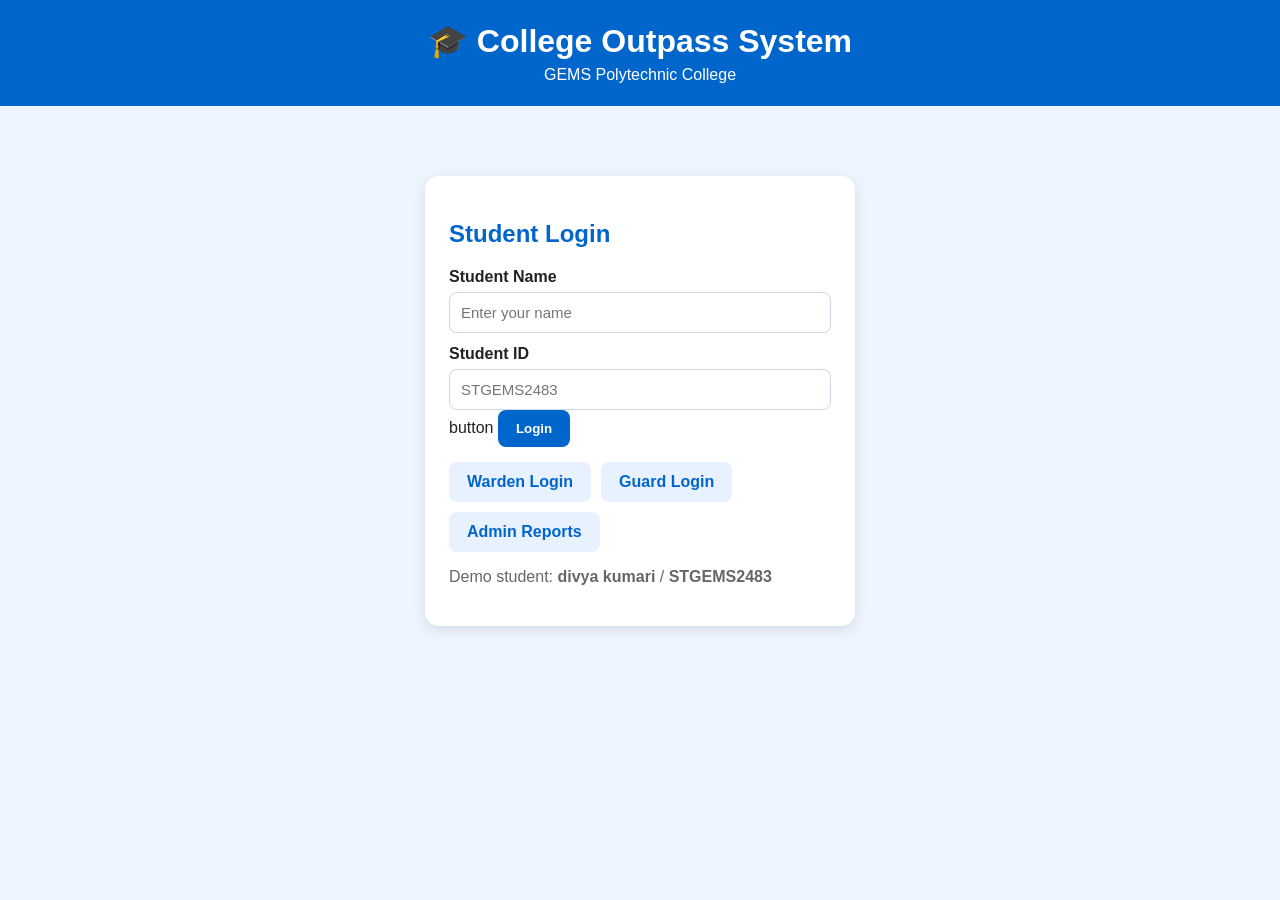
<file: index.html>
<!DOCTYPE html>
<html><head><meta charset="UTF-8"><meta name="viewport" content="width=device-width,initial-scale=1"><title>Student Login | College Outpass</title><link rel="stylesheet" href="style.css"></head>
<body><div class="header"><h1>🎓 College Outpass System</h1><p>GEMS Polytechnic College</p></div>
<div class="login-box"><h2>Student Login</h2><div id="msg"></div>
<label>Student Name</label><input id="name" placeholder="Enter your name">
<label>Student ID</label><input id="code" placeholder="STGEMS2483">
button
<button onclick="login()">Login</button>
<div class="nav"><a class="btn btn-light" href="warden.html">Warden Login</a><a class="btn btn-light" href="guard.html">Guard Login</a><a class="btn btn-light" href="admin.html">Admin Reports</a></div>
<p class="muted">Demo student: <b>divya kumari</b> / <b>STGEMS2483</b></p></div>
<script src="app.js"></script><script>
function login(){const n=document.getElementById('name').value.trim(),c=document.getElementById('code').value.trim();if(n.toLowerCase()===USERS.student.name&&c===USERS.student.code){setUser({role:'student',...USERS.student});location.href='dashboard.html'}else document.getElementById('msg').innerHTML='<div class="alert error">Invalid student name or ID.</div>'}
</script></body></html>
</file>
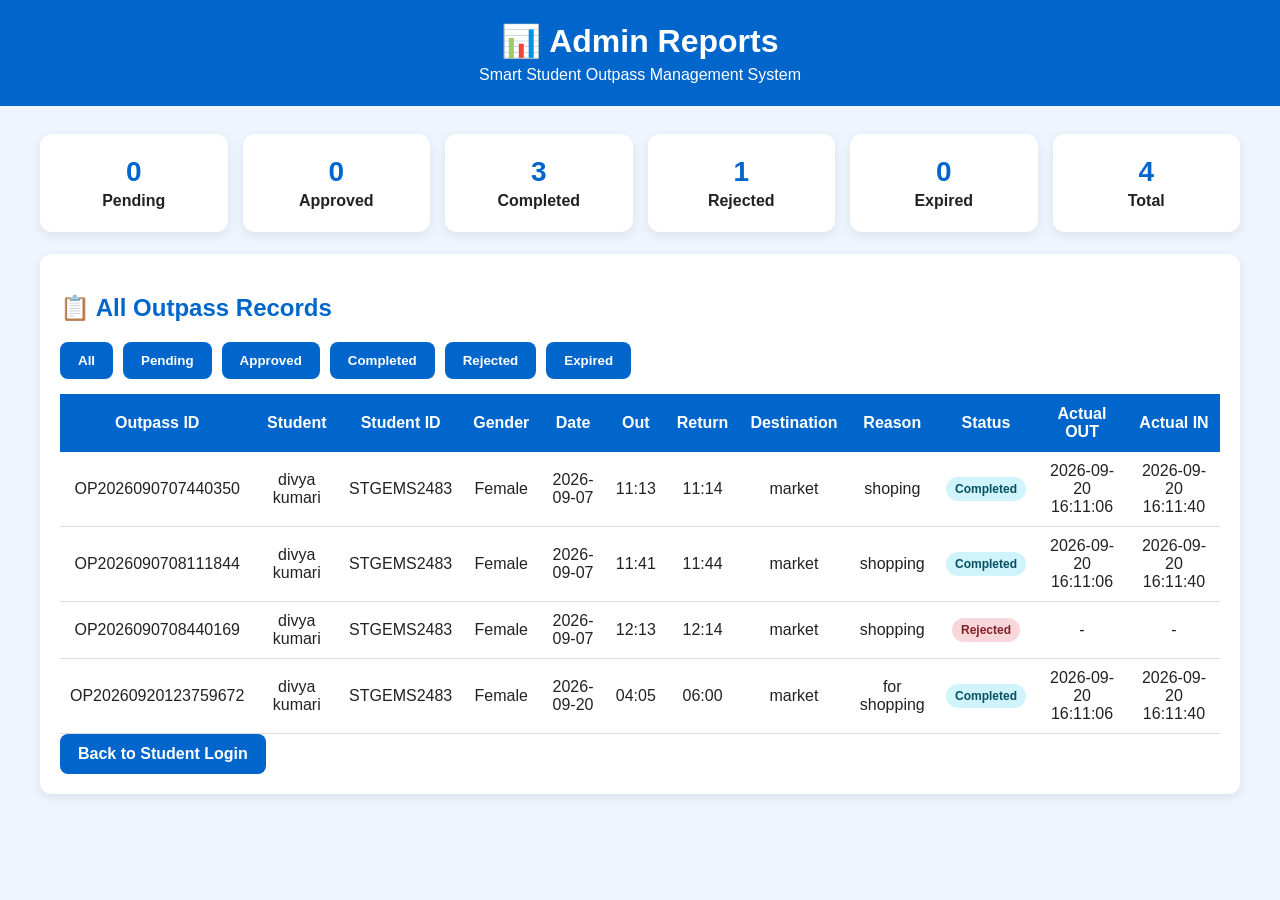
<file: admin.html>
<!DOCTYPE html>
<html><head><meta charset="UTF-8"><meta name="viewport" content="width=device-width,initial-scale=1"><title>Admin Reports</title><link rel="stylesheet" href="style.css"></head>
<body><div class="header"><h1>📊 Admin Reports</h1><p>Smart Student Outpass Management System</p></div><div class="container"><div id="cards" class="cards"></div><div class="table-box"><h2>📋 All Outpass Records</h2><div class="nav"><button onclick="render('')">All</button><button onclick="render('Pending')">Pending</button><button onclick="render('Approved')">Approved</button><button onclick="render('Completed')">Completed</button><button onclick="render('Rejected')">Rejected</button><button onclick="render('Expired')">Expired</button></div><div id="table"></div><a class="btn" href="index.html">Back to Student Login</a></div></div>
<script src="app.js"></script><script>
function render(filter){const a=data(),statuses=['Pending','Approved','Completed','Rejected','Expired'];cards.innerHTML=statuses.concat(['Total']).map(s=>`<div class="stat"><h2>${s==='Total'?a.length:a.filter(x=>x.status===s).length}</h2><p>${s}</p></div>`).join('');let rows=filter?a.filter(x=>x.status===filter):a;table.innerHTML=rows.length?`<table><tr><th>Outpass ID</th><th>Student</th><th>Student ID</th><th>Gender</th><th>Date</th><th>Out</th><th>Return</th><th>Destination</th><th>Reason</th><th>Status</th><th>Actual OUT</th><th>Actual IN</th></tr>${rows.map(x=>`<tr><td>${esc(x.code)}</td><td>${esc(x.student.name)}</td><td>${esc(x.student.code)}</td><td>${esc(x.student.gender)}</td><td>${esc(x.date)}</td><td>${esc(x.out)}</td><td>${esc(x.ret)}</td><td>${esc(x.destination)}</td><td>${esc(x.reason)}</td><td>${statusBadge(x.status)}</td><td>${esc(x.actualOut||'-')}</td><td>${esc(x.actualIn||'-')}</td></tr>`).join('')}</table>`:'<div class="alert">No outpass records found.</div>'}
render('');
</script></body></html>
</file>
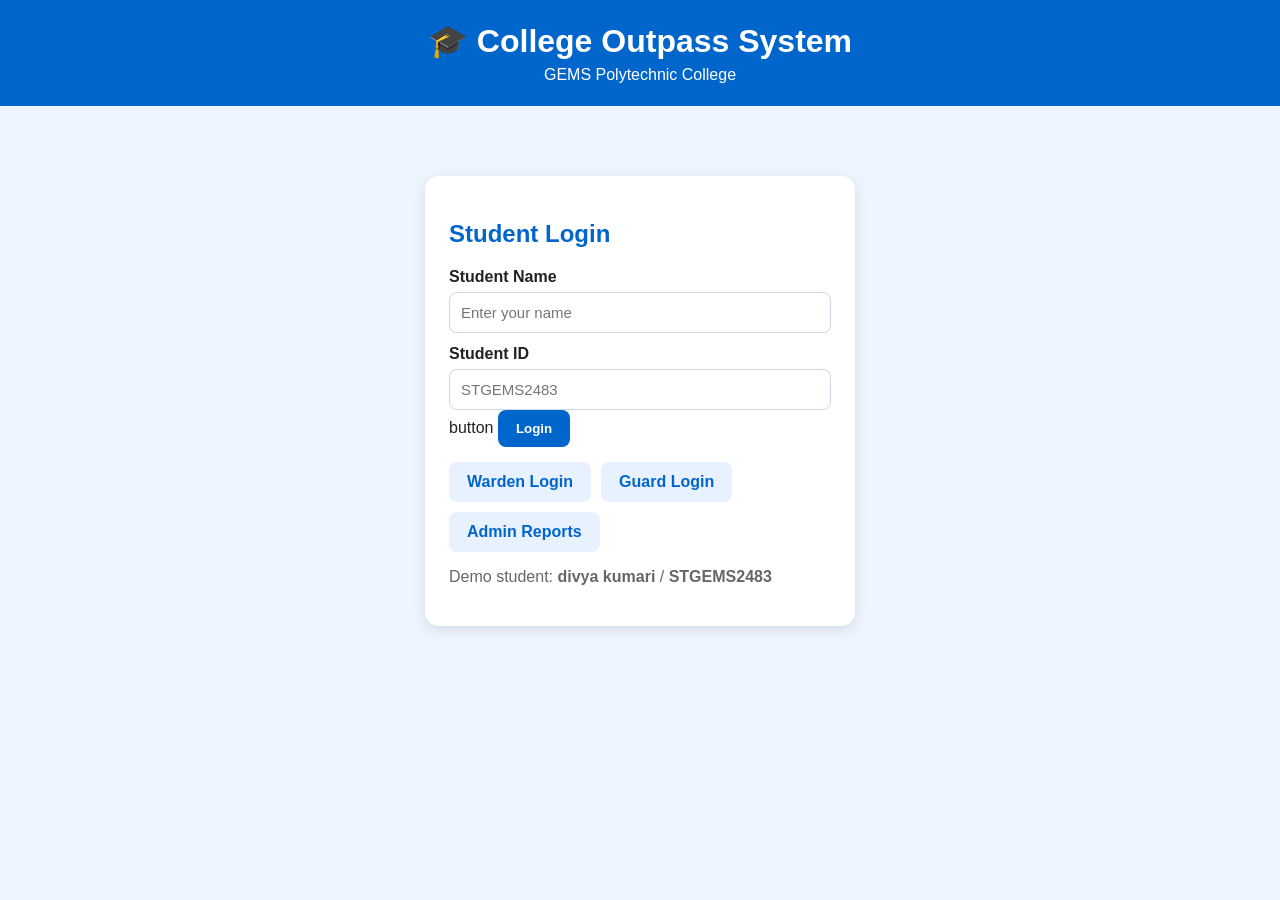
<file: apply.html>
<!DOCTYPE html>
<html><head><meta charset="UTF-8"><meta name="viewport" content="width=device-width,initial-scale=1"><title>Apply for Outpass</title><link rel="stylesheet" href="style.css"></head>
<body><div class="header"><h1>📝 Apply for Outpass</h1><p>College Outpass Management System</p></div>
<div class="container"><div class="card"><div id="msg"></div>
<label>Date</label><input id="date" type="date">
<label>Out Time</label><input id="out" type="time">
<label>Return Time</label><input id="ret" type="time">
<label>Destination</label><input id="destination" placeholder="Enter destination">
<label>Reason</label><textarea id="reason" placeholder="Enter reason"></textarea>
<div class="nav"><button onclick="submitRequest()">Submit Request</button><a class="btn btn-light" href="dashboard.html">Back</a></div></div></div>
<script src="app.js"></script><script>
requireStudent();document.getElementById('date').value=new Date().toISOString().slice(0,10);
function submitRequest(){let d=document.getElementById('date').value,o=document.getElementById('out').value,r=document.getElementById('ret').value,des=document.getElementById('destination').value.trim(),reason=document.getElementById('reason').value.trim();let m=document.getElementById('msg');
if(!d||!o||!r||!des||!reason){m.innerHTML='<div class="alert error">Please fill all fields.</div>';return}
if(r<=o){m.innerHTML='<div class="alert error">Return time must be later than out time.</div>';return}
const u=user(), arr=data();arr.unshift({id:Date.now(),code:code(),student:u,date:d,out:o,ret:r,destination:des,reason,status:'Pending',rejection:'',actualOut:'',actualIn:'',scanCount:0});saveData(arr);m.innerHTML='<div class="alert success">Outpass request submitted successfully.</div>';setTimeout(()=>location.href='status.html',700)}
</script></body></html>
</file>
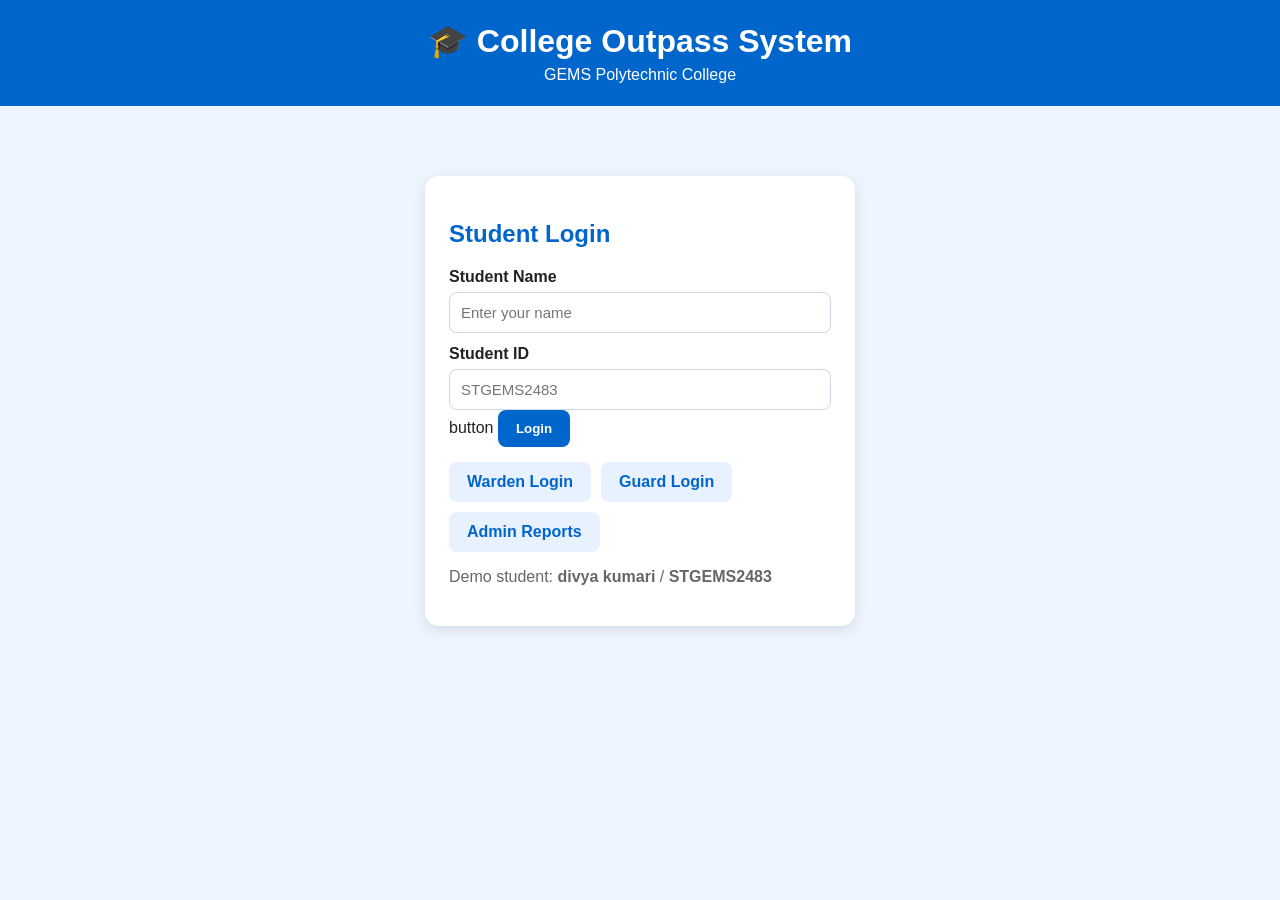
<file: dashboard.html>
<!DOCTYPE html>
<html><head><meta charset="UTF-8"><meta name="viewport" content="width=device-width,initial-scale=1"><title>Student Dashboard</title><link rel="stylesheet" href="style.css"></head>
<body><div class="header"><h1>🎓 Student Dashboard</h1><p>College Outpass Management System</p></div>
<div class="container"><div class="box"><div class="row"><div><h2 id="welcome"></h2><p class="muted">Manage your outpass requests digitally.</p></div><div class="right"><button onclick="logout()">Logout</button></div></div>
<div class="grid"><a class="btn center" href="apply.html">➕ Apply for Outpass</a><a class="btn center" href="status.html">📋 My Requests</a><a class="btn center" href="outpass.html">🎫 Digital Outpass</a></div></div></div>
<script src="app.js"></script><script>const u=requireStudent();if(u)document.getElementById('welcome').textContent='Welcome, '+u.name;</script></body></html>
</file>
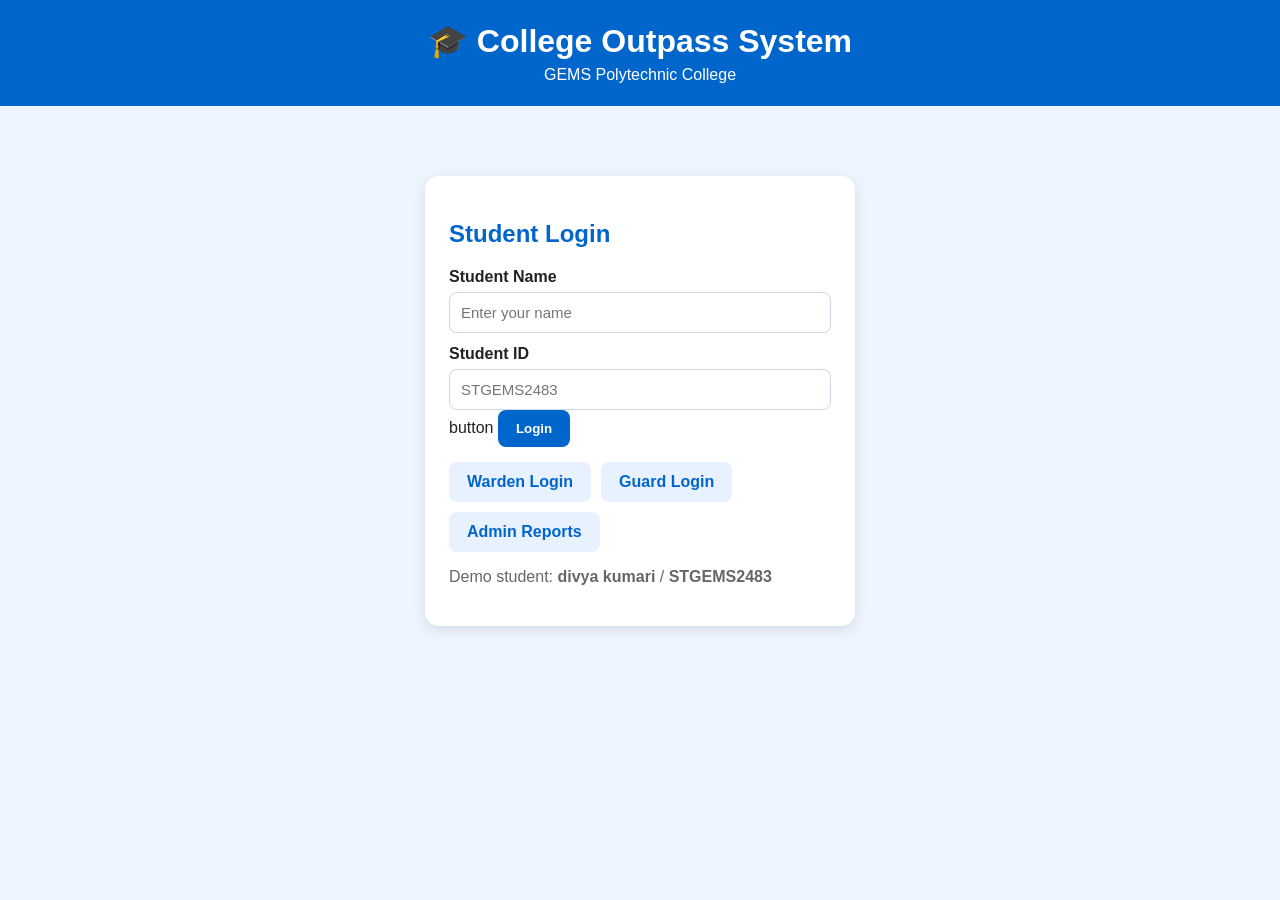
<file: status.html>
<!DOCTYPE html>
<html><head><meta charset="UTF-8"><meta name="viewport" content="width=device-width,initial-scale=1"><title>My Outpass Requests</title><link rel="stylesheet" href="style.css"></head>
<body><div class="header"><h1>📋 My Outpass Requests</h1><p>College Outpass Management System</p></div><div class="container">
<div class="table-box"><div class="row"><h2>My Requests</h2><a class="btn right" href="dashboard.html">Dashboard</a></div><div id="table"></div></div></div>
<script src="app.js"></script><script>
const u=requireStudent();if(u)render();
function render(){const rows=data().filter(x=>x.student.code===u.code);document.getElementById('table').innerHTML=rows.length?`<table><tr><th>Outpass ID</th><th>Date</th><th>Out</th><th>Return</th><th>Destination</th><th>Reason</th><th>Status</th><th>Rejection</th></tr>${rows.map(x=>`<tr><td>${esc(x.code)}</td><td>${esc(x.date)}</td><td>${esc(x.out)}</td><td>${esc(x.ret)}</td><td>${esc(x.destination)}</td><td>${esc(x.reason)}</td><td>${statusBadge(x.status)}</td><td>${esc(x.rejection||'-')}</td></tr>`).join('')}</table>`:'<div class="alert">No outpass requests found.</div>'}
</script></body></html>
</file>
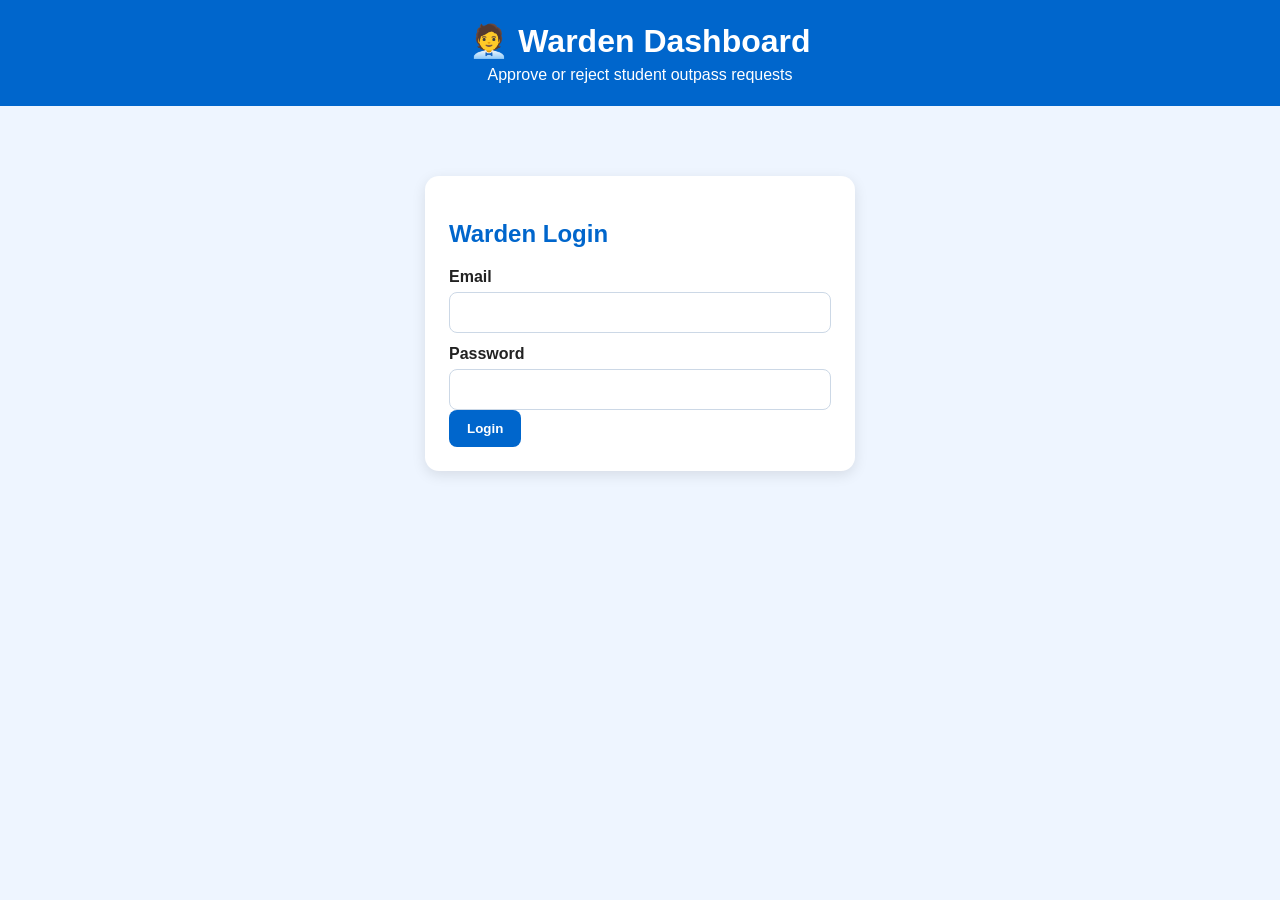
<file: warden.html>
<!DOCTYPE html>
<html><head><meta charset="UTF-8"><meta name="viewport" content="width=device-width,initial-scale=1"><title>Warden Login</title><link rel="stylesheet" href="style.css"></head>
<body><div class="header"><h1>🧑‍💼 Warden Dashboard</h1><p>Approve or reject student outpass requests</p></div><div class="container"><div id="loginBox" class="login-box"><h2>Warden Login</h2><div id="msg"></div><label>Email</label><input id="email" type="email"><label>Password</label><input id="pass" type="password"><button onclick="wlogin()">Login</button></div><div id="panel" style="display:none"><div class="box"><div class="row"><h2>Pending Requests</h2><button class="right" onclick="logout()">Logout</button></div><div id="requests"></div></div></div></div>
<script src="app.js"></script><script>
let wu=user();if(wu&&wu.role==='warden')showPanel();
function wlogin(){const e=email.value.trim(),p=pass.value.trim(),w=USERS.wardens.find(x=>x.email===e&&x.password===p);if(!w){msg.innerHTML='<div class="alert error">Invalid email or password.</div>';return}setUser({role:'warden',...w});showPanel()}
function showPanel(){loginBox.style.display='none';panel.style.display='block';render()}
function render(){const rows=data().filter(x=>x.status==='Pending');requests.innerHTML=rows.length?rows.map(x=>`<div class="card" style="margin-bottom:15px"><h3>${esc(x.code)}</h3><p><b>Student:</b> ${esc(x.student.name)} (${esc(x.student.code)})</p><p><b>Date:</b> ${x.date} | <b>Out:</b> ${x.out} | <b>Return:</b> ${x.ret}</p><p><b>Destination:</b> ${esc(x.destination)}</p><p><b>Reason:</b> ${esc(x.reason)}</p><div class="row"><button class="btn-success" onclick="approve('${x.code}')">Approve</button><button class="btn-danger" onclick="rejectReq('${x.code}')">Reject</button></div></div>`).join(''):'<div class="alert">No pending requests.</div>'}
function approve(c){let a=data(),x=a.find(v=>v.code===c);x.status='Approved';saveData(a);render()}
function rejectReq(c){let reason=prompt('Enter rejection reason:');if(reason===null)return;let a=data(),x=a.find(v=>v.code===c);x.status='Rejected';x.rejection=reason||'Rejected by warden';saveData(a);render()}
</script></body></html>
</file>
<file: style.css>
*{box-sizing:border-box}body{margin:0;font-family:Arial,sans-serif;background:#eef5ff;color:#222}
.header{background:#0066cc;color:#fff;padding:22px;text-align:center}
.header h1{margin:0 0 6px}.header p{margin:0}
.container{width:94%;max-width:1200px;margin:28px auto}
.card,.box,.login-box{background:#fff;border-radius:14px;box-shadow:0 4px 14px rgba(0,0,0,.10);padding:24px}
.login-box{max-width:430px;margin:70px auto}
h2{color:#0066cc}label{font-weight:bold;display:block;margin:12px 0 6px}
input,select,textarea{width:100%;padding:11px;border:1px solid #ccd8e6;border-radius:8px;font-size:15px}
textarea{min-height:100px;resize:vertical}
button,.btn{display:inline-block;border:0;border-radius:8px;padding:11px 18px;background:#0066cc;color:#fff;font-weight:bold;cursor:pointer;text-decoration:none}
button:hover,.btn:hover{background:#004c99}.btn-danger{background:#d9534f}.btn-success{background:#198754}.btn-light{background:#e8f1ff;color:#0066cc}
.grid{display:grid;grid-template-columns:repeat(auto-fit,minmax(220px,1fr));gap:18px}
.cards{display:grid;grid-template-columns:repeat(auto-fit,minmax(140px,1fr));gap:15px;margin-bottom:22px}
.stat{text-align:center;background:#fff;border-radius:12px;padding:18px;box-shadow:0 4px 12px rgba(0,0,0,.08)}
.stat h2{font-size:28px;margin:4px}.stat p{font-weight:bold;margin:4px}
.nav{display:flex;gap:10px;flex-wrap:wrap;margin:15px 0}
.table-box{background:#fff;padding:20px;border-radius:12px;overflow-x:auto;box-shadow:0 4px 12px rgba(0,0,0,.08)}
table{width:100%;border-collapse:collapse;min-width:900px}th{background:#0066cc;color:#fff;padding:11px}td{padding:10px;border-bottom:1px solid #ddd;text-align:center}
.badge{display:inline-block;padding:5px 9px;border-radius:20px;font-size:12px;font-weight:bold;background:#eee}
.Pending{background:#fff3cd;color:#856404}.Approved{background:#d1e7dd;color:#0f5132}.Completed{background:#cff4fc;color:#055160}.Rejected{background:#f8d7da;color:#842029}.Expired{background:#e2e3e5;color:#41464b}
.alert{padding:12px;border-radius:8px;margin:12px 0;background:#e8f1ff}.error{background:#f8d7da;color:#842029}.success{background:#d1e7dd;color:#0f5132}
.center{text-align:center}.muted{color:#666}.row{display:flex;gap:12px;align-items:center;flex-wrap:wrap}.right{margin-left:auto}
#qrcode{margin:20px auto;width:max-content}
@media(max-width:600px){.container{width:92%}.header h1{font-size:23px}}
</file>
